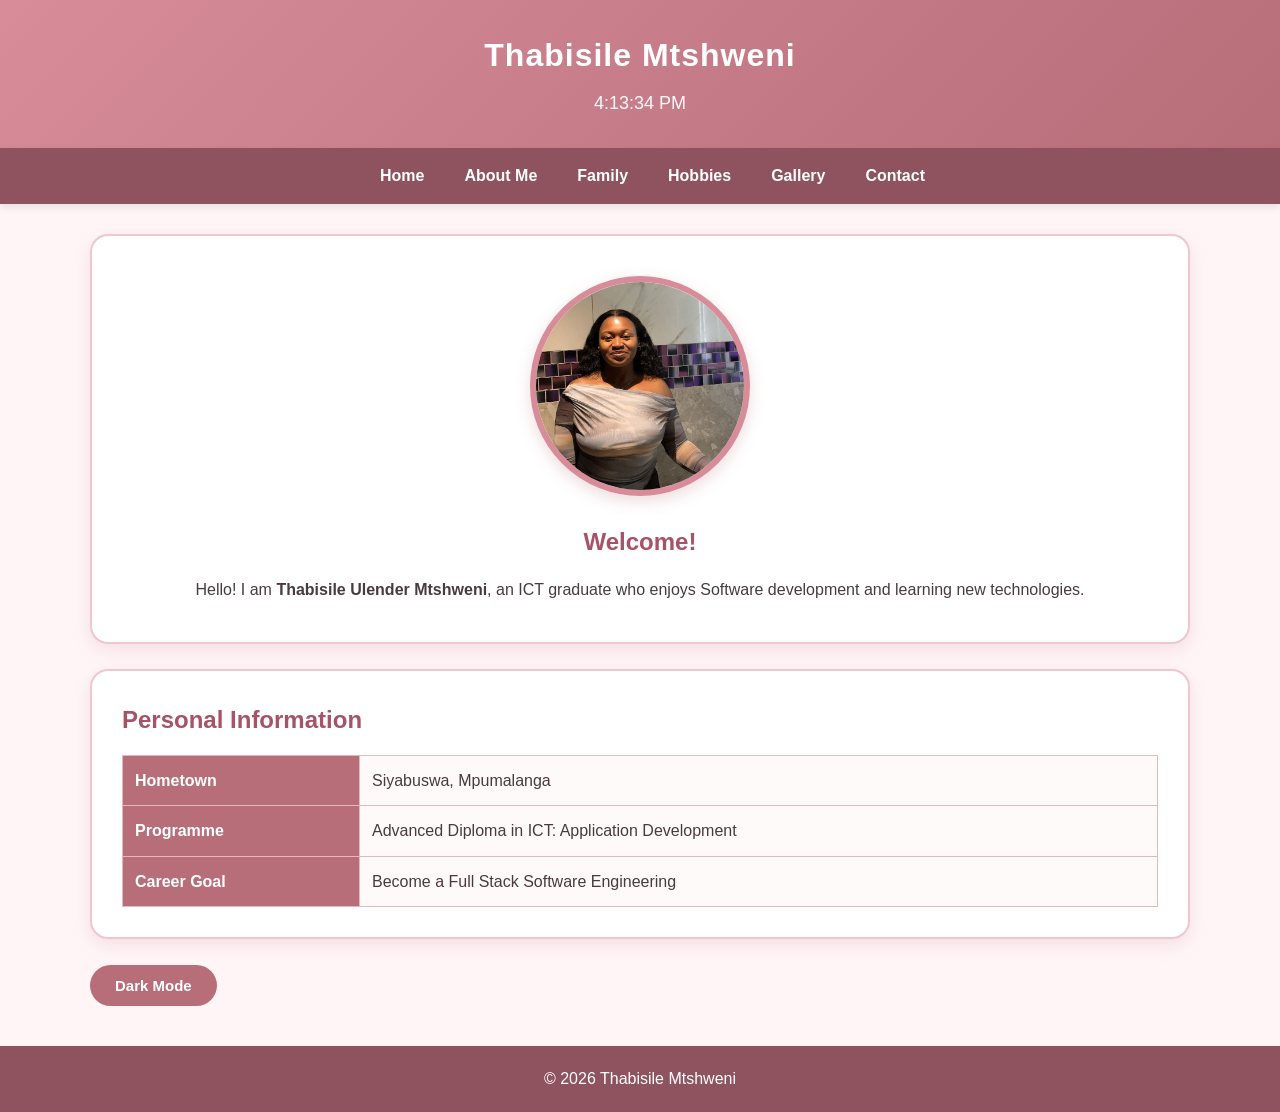
<file: index.html>
<!DOCTYPE html>
<html lang="en">

<head>
    <meta charset="UTF-8">
    <meta name="viewport" content="width=device-width, initial-scale=1.0">
    <title>Home | My Portfolio</title>
    <link rel="icon" type="image/png" href="images/OIP.png">

    <link rel="stylesheet" href="css/style.css">
    <script src="js/script.js" defer></script>
</head>

<body>

    <header>
        <h1>Thabisile Mtshweni</h1>
        <div id="clock"></div>
    </header>

    <nav>
        <ul>
            <li><a href="index.html">Home</a></li>
            <li><a href="about.html">About Me</a></li>
            <li><a href="family.html">Family</a></li>
            <li><a href="hobbies.html">Hobbies</a></li>
            <li><a href="gallery.html">Gallery</a></li>
            <li><a href="contact.html">Contact</a></li>
        </ul>
    </nav>

    <div class="container">

        <div class="profile">
            <img src="images/Profile.jpeg" alt="Profile Picture">

            <h2>Welcome!</h2>

            <p>
                Hello! I am <strong>Thabisile Ulender Mtshweni</strong>, an ICT graduate
                who enjoys Software development and learning new technologies.
            </p>
        </div>

        <div class="card">
            <h2>Personal Information</h2>

            <table>
                <tr>
                    <th>Hometown</th>
                    <td>Siyabuswa, Mpumalanga</td>
                </tr>

                <tr>
                    <th>Programme</th>
                    <td>Advanced Diploma in ICT: Application Development</td>
                </tr>

                <tr>
                    <th>Career Goal</th>
                    <td>Become a Full Stack Software Engineering</td>
                </tr>
            </table>
        </div>

        <br>

        <button onclick="darkMode()">Dark Mode</button>

    </div>

    <footer>
        <p>&copy; 2026 Thabisile Mtshweni
            
        </p>
    </footer>

</body>

</html>
</file>
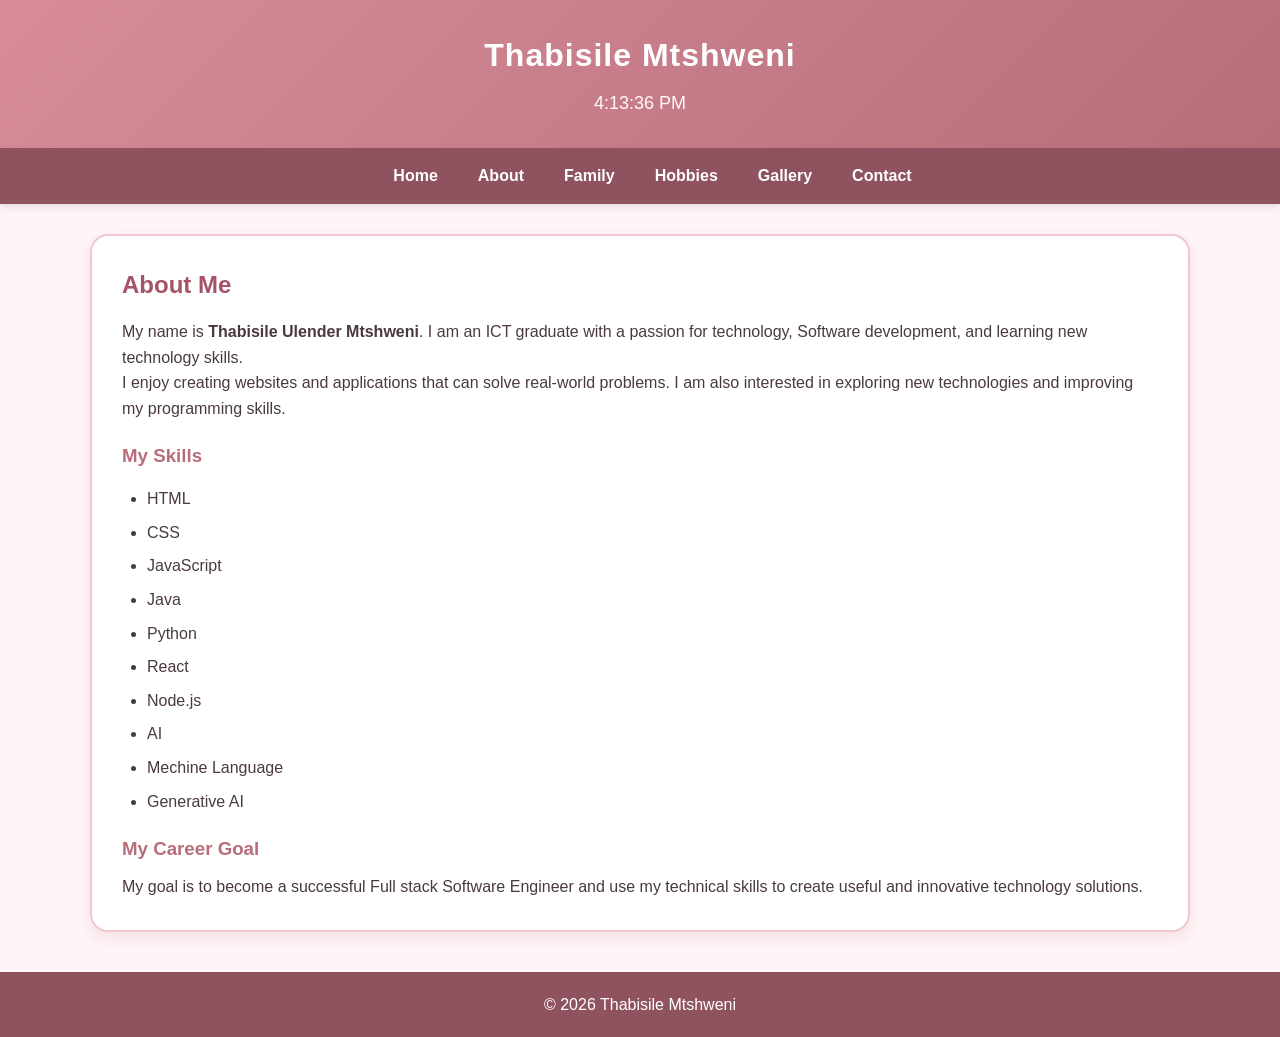
<file: about.html>
<!DOCTYPE html>
<html lang="en">

<head>
    <meta charset="UTF-8">
    <meta name="viewport" content="width=device-width, initial-scale=1.0">

    <title>About Me | My Portfolio</title>
    <link rel="icon" type="image/png" href="images/OIP.png">

    <link rel="stylesheet" href="css/style.css">
    <script src="js/script.js" defer></script>
</head>

<body>

    <!-- Header -->
    <header>
        <h1>Thabisile Mtshweni</h1>
        <div id="clock"></div>
    </header>

    <!-- Navigation -->
    <nav>
        <ul>
            <li><a href="index.html">Home</a></li>
            <li><a href="about.html">About</a></li>
            <li><a href="family.html">Family</a></li>
            <li><a href="hobbies.html">Hobbies</a></li>
            <li><a href="gallery.html">Gallery</a></li>
            <li><a href="contact.html">Contact</a></li>
        </ul>
    </nav>

    <!-- Main Content -->
    <div class="container">

        <div class="card">

            <h2>About Me</h2>

            <p>
                My name is <strong>Thabisile Ulender Mtshweni</strong>. I am an ICT graduate
                with a passion for technology, Software development, and learning
                new technology skills.
            </p>

            <p>
                I enjoy creating websites and applications that can solve real-world
                problems. I am also interested in exploring new technologies and
                improving my programming skills.
            </p>

            <h3>My Skills</h3>

            <ul>
                <li>HTML</li>
                <li>CSS</li>
                <li>JavaScript</li>
                <li>Java</li>
                <li>Python</li>
                <li>React</li>
                <li>Node.js</li>
                <li>AI</li>
                <li>Mechine Language</li>
                <li>Generative AI</li>
            </ul>

            <h3>My Career Goal</h3>

            <p>
                My goal is to become a successful  Full stack Software Engineer and use my
                technical skills to create useful and innovative technology solutions.
            </p>

        </div>

    </div>

    <!-- Footer -->
    <footer>
        <p>&copy; 2026 Thabisile Mtshweni</p>
    </footer>

</body>

</html>
</file>
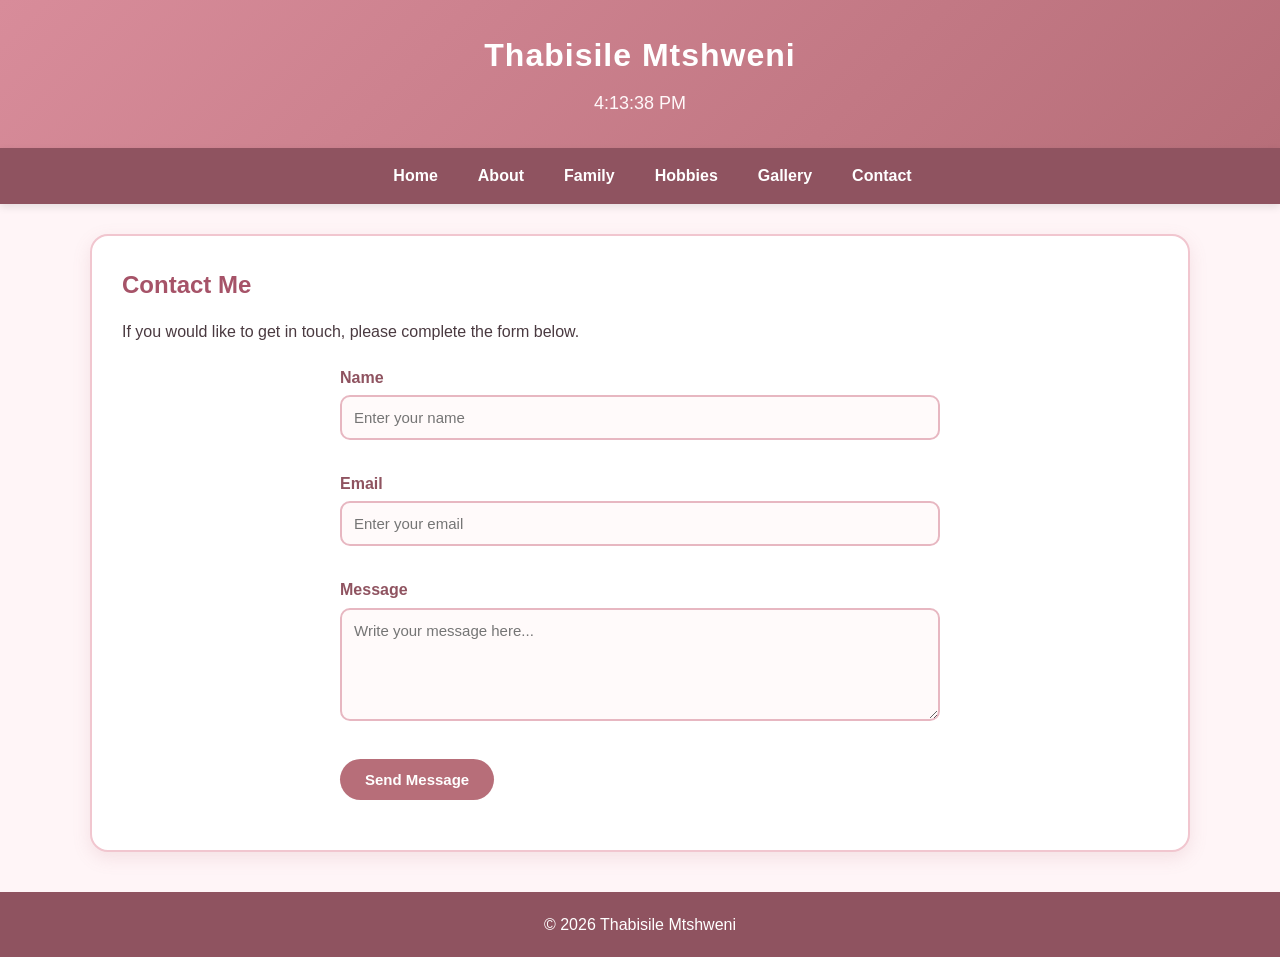
<file: contact.html>
<!DOCTYPE html>
<html lang="en">

<head>

    <meta charset="UTF-8">
    <meta name="viewport" content="width=device-width, initial-scale=1.0">

    <link rel="icon" type="image/png" href="images/OIP.png">

    <title>Contact | My Portfolio</title>

    <link rel="stylesheet" href="css/style.css">
    <script src="js/script.js" defer></script>

</head>


<body>

    <!-- Header -->
    <header>

        <h1>Thabisile Mtshweni</h1>

        <div id="clock"></div>

    </header>


    <!-- Navigation -->
    <nav>

        <ul>

            <li><a href="index.html">Home</a></li>

            <li><a href="about.html">About</a></li>

            <li><a href="family.html">Family</a></li>

            <li><a href="hobbies.html">Hobbies</a></li>

            <li><a href="gallery.html">Gallery</a></li>

            <li><a href="contact.html">Contact</a></li>

        </ul>

    </nav>


    <!-- Main Content -->
    <div class="container">

        <div class="card">

            <h2>Contact Me</h2>

            <p>
                If you would like to get in touch, please complete
                the form below.
            </p>


            <!-- Contact Form -->

            <form
                action="https://formspree.io/f/mvkoaoon"
                method="POST"
                name="contact"
                onsubmit="return validateForm()"
            >

                <label for="name">
                    Name
                </label>

                <br>

                <input
                    type="text"
                    id="name"
                    name="name"
                    placeholder="Enter your name"
                    required
                >

                <br><br>


                <label for="email">
                    Email
                </label>

                <br>

                <input
                    type="email"
                    id="email"
                    name="email"
                    placeholder="Enter your email"
                    required
                >

                <br><br>


                <label for="message">
                    Message
                </label>

                <br>

                <textarea
                    id="message"
                    name="message"
                    rows="5"
                    placeholder="Write your message here..."
                    required
                ></textarea>

                <br><br>


                <input
                    type="submit"
                    value="Send Message"
                >

            </form>

        </div>

    </div>


    <!-- Footer -->

    <footer>

        <p>
            &copy; 2026 Thabisile Mtshweni
        </p>

    </footer>


</body>

</html>
</file>
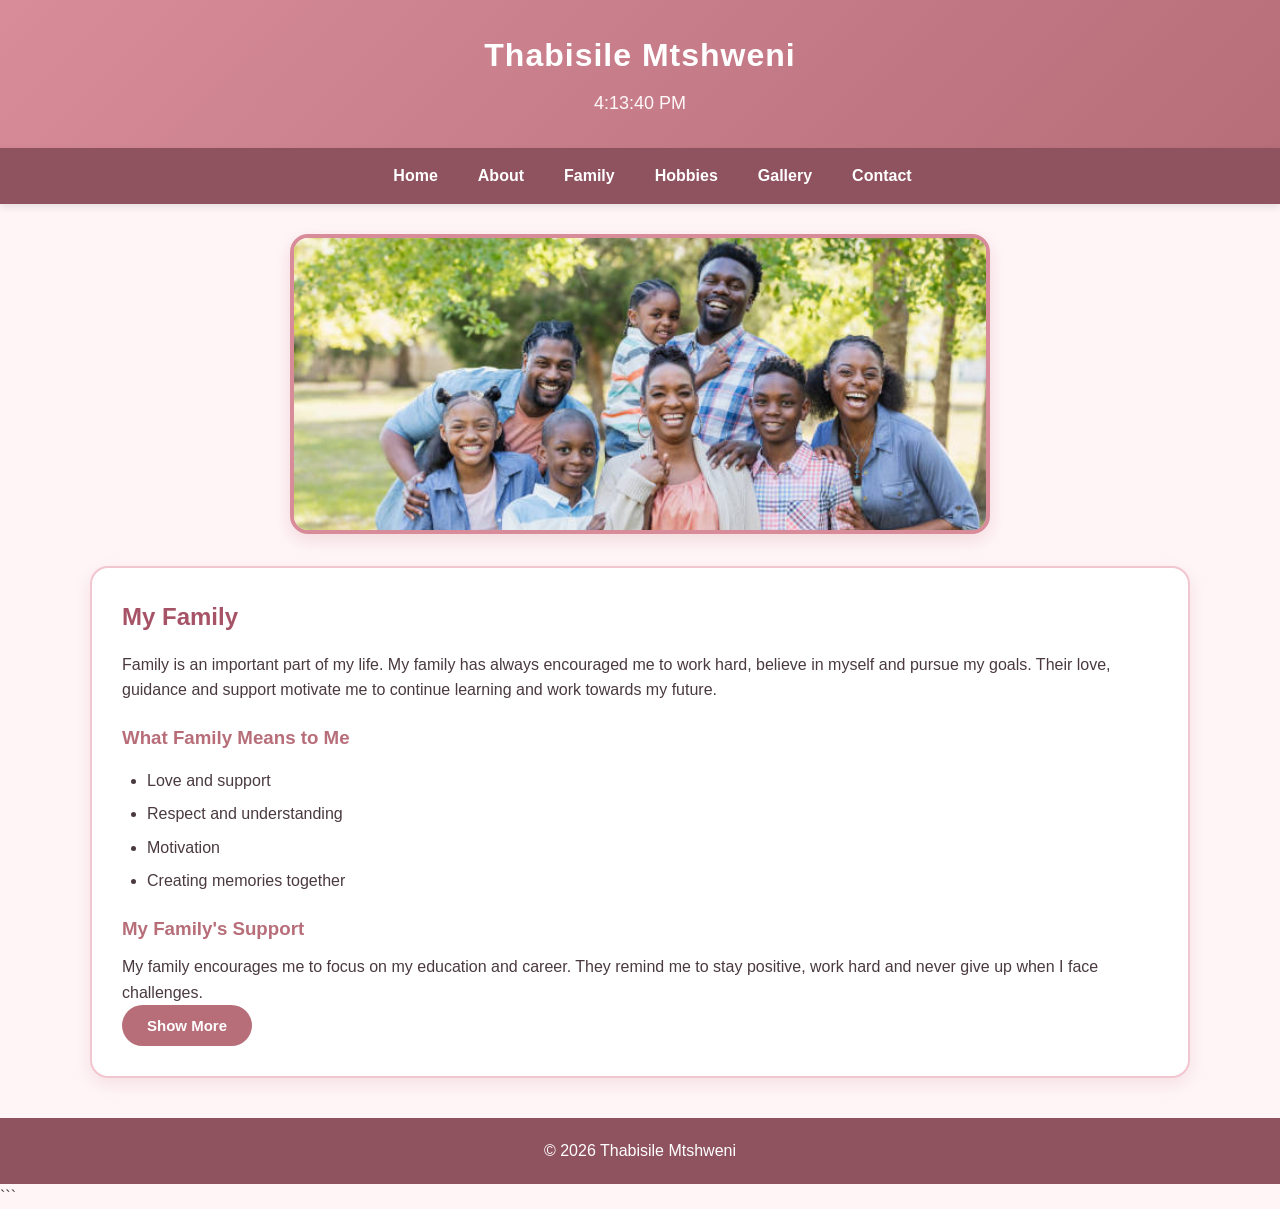
<file: family.html>
<!DOCTYPE html>
<html lang="en">

<head>
    <meta charset="UTF-8">
    <meta name="viewport" content="width=device-width, initial-scale=1.0">

    <title>Family | My Portfolio</title>
    <link rel="icon" type="image/png" href="images/OIP.png">
    <link rel="stylesheet" href="css/style.css">
    <script src="js/script.js" defer></script>
</head>

<body>

    <!-- Header -->
    <header>
        <h1>Thabisile Mtshweni</h1>
        <div id="clock"></div>
    </header>


    <!-- Navigation -->
    <nav>
        <ul>
            <li><a href="index.html">Home</a></li>
            <li><a href="about.html">About</a></li>
            <li><a href="family.html">Family</a></li>
            <li><a href="hobbies.html">Hobbies</a></li>
            <li><a href="gallery.html">Gallery</a></li>
            <li><a href="contact.html">Contact</a></li>
        </ul>
    </nav>


    <!-- Main Content -->
    <div class="container">

        <!-- Family Picture -->
        <div class="family-picture">
            <img src="images/gettyimages-984459472-612x612.jpg" alt="Family themed picture">
        </div>


        <!-- Family Information -->
        <div class="card">

            <h2>My Family</h2>

            <p>
                Family is an important part of my life. My family has always
                encouraged me to work hard, believe in myself and pursue my goals.
                Their love, guidance and support motivate me to continue learning
                and work towards my future.
            </p>


            <h3>What Family Means to Me</h3>

            <ul>
                <li>Love and support</li>
                <li>Respect and understanding</li>
                <li>Motivation</li>
                <li>Creating memories together</li>
            </ul>


            <h3>My Family's Support</h3>

            <p>
                My family encourages me to focus on my education and career.
                They remind me to stay positive, work hard and never give up
                when I face challenges.
            </p>


            <!-- JavaScript Feature -->
            <button onclick="showInfo()">Show More</button>

            <p id="extra" style="display: none;">
                I appreciate the important role my family plays in my life.
                Their encouragement gives me confidence to pursue my goals
                in Information and Communication Technology and to become
                a successful Software Engineer.
            </p>

        </div>

    </div>


    <!-- Footer -->
    <footer>
        <p>&copy; 2026 Thabisile Mtshweni</p>
    </footer>

</body>

</html>
```
</file>
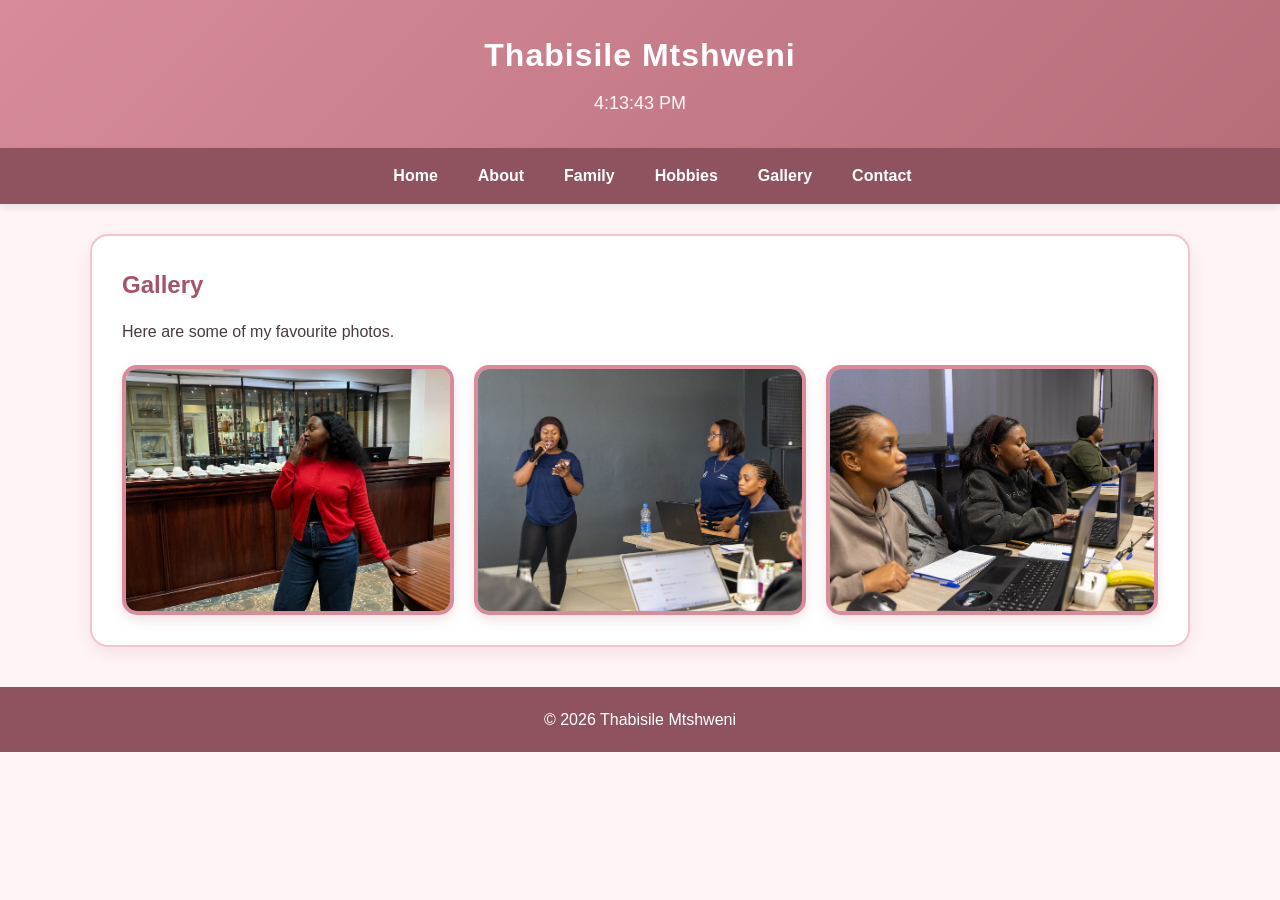
<file: gallery.html>
<!DOCTYPE html>
<html lang="en">

<head>
    <meta charset="UTF-8">
    <meta name="viewport" content="width=device-width, initial-scale=1.0">
    <title>Gallery | My Portfolio</title>
    <link rel="icon" type="image/png" href="images/OIP.png">

    <link rel="stylesheet" href="css/style.css">
    <script src="js/script.js" defer></script>
</head>

<body>

    <header>
        <h1>Thabisile Mtshweni</h1>
        <div id="clock"></div>
    </header>

    <nav>
        <ul>
            <li><a href="index.html">Home</a></li>
            <li><a href="about.html">About</a></li>
            <li><a href="family.html">Family</a></li>
            <li><a href="hobbies.html">Hobbies</a></li>
            <li><a href="gallery.html">Gallery</a></li>
            <li><a href="contact.html">Contact</a></li>
        </ul>
    </nav>

    <div class="container">

        <div class="card">
            <h2>Gallery</h2>

            <p>Here are some of my favourite photos.</p>

            <div class="gallery">
                <img src="images/Networking Events.jpeg" alt="Gallery Image 1">
                <img src="images/HeckathonPresentation.jpeg" alt="Gallery Image 2">
                <img src="images/Heckathon.jpeg" alt="Gallery Image 3">
            </div>
        </div>

    </div>

    <footer>
        <p>&copy; 2026 Thabisile Mtshweni</p>
    </footer>

</body>

</html>
</file>
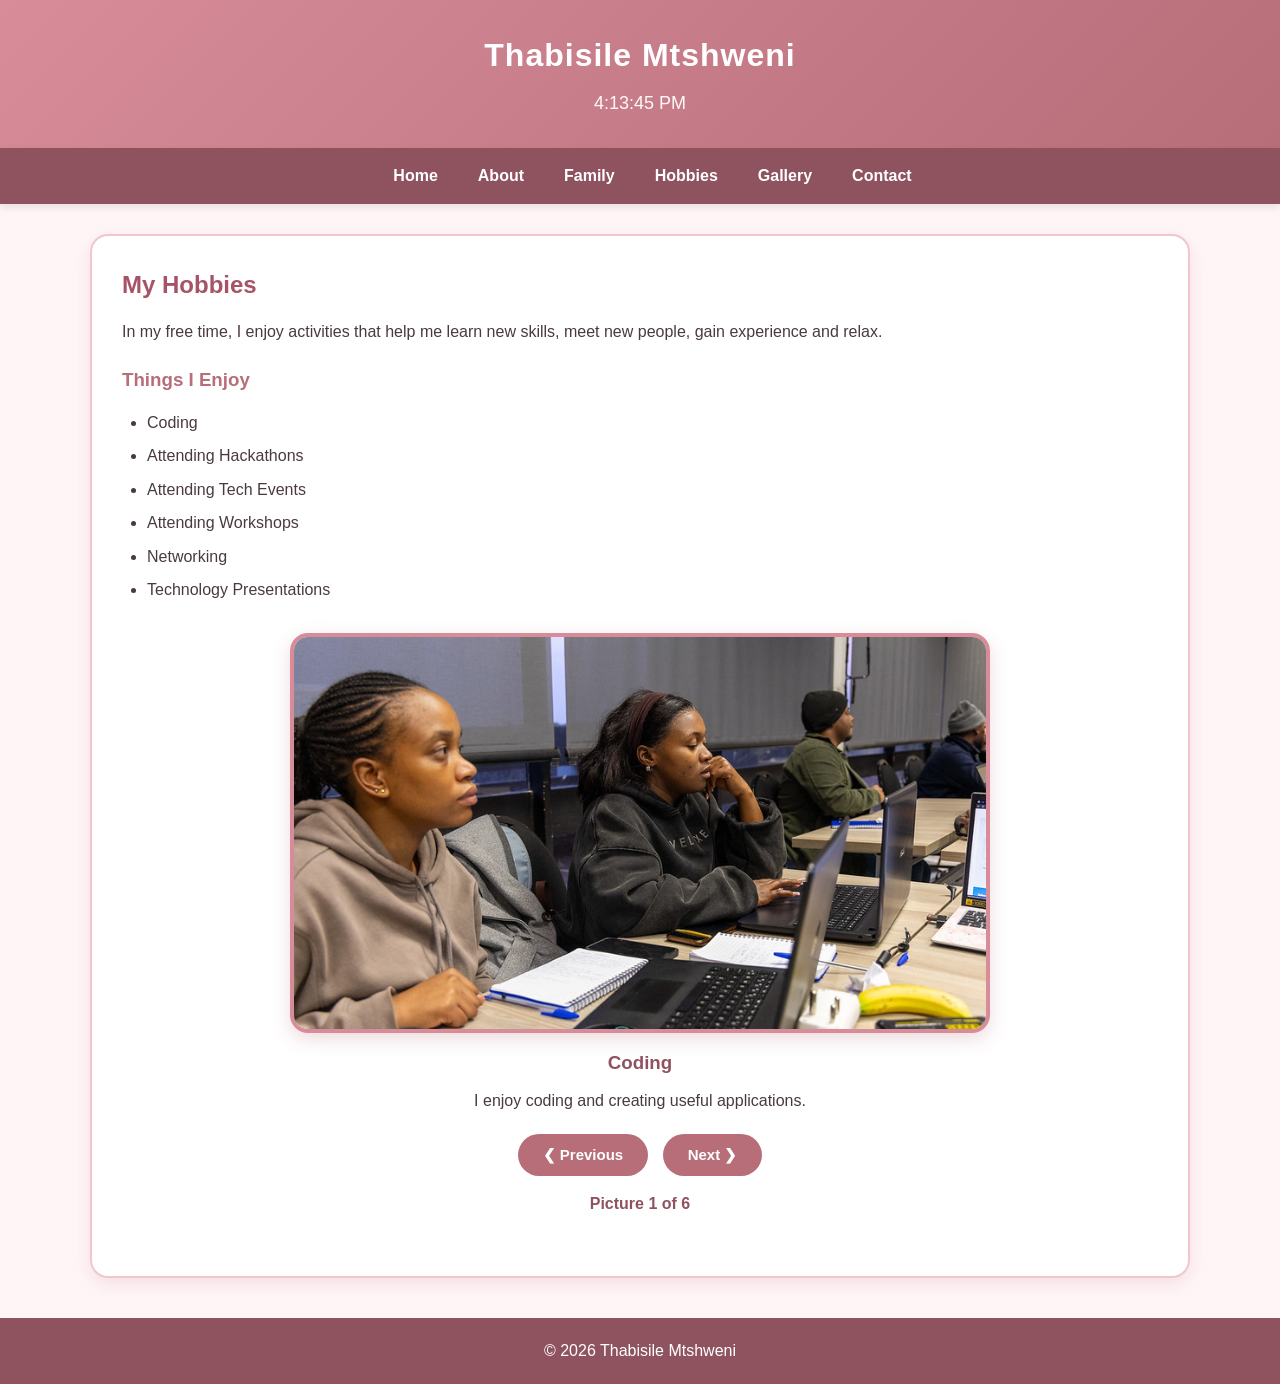
<file: hobbies.html>
<!DOCTYPE html>
<html lang="en">

<head>

    <meta charset="UTF-8">
    <meta name="viewport" content="width=device-width, initial-scale=1.0">

    <title>Hobbies | My Portfolio</title>
    <link rel="icon" type="image/png" href="images/OIP.png">

    <!-- CSS -->
    <link rel="stylesheet" href="css/style.css">

    <!-- JavaScript -->
    <script src="js/script.js" defer></script>

</head>


<body>

    <!-- ==============================
         HEADER
         ============================== -->

    <header>

        <h1>Thabisile Mtshweni</h1>

        <div id="clock"></div>

    </header>


    <!-- ==============================
         NAVIGATION
         ============================== -->

    <nav>

        <ul>

            <li>
                <a href="index.html">Home</a>
            </li>

            <li>
                <a href="about.html">About</a>
            </li>

            <li>
                <a href="family.html">Family</a>
            </li>

            <li>
                <a href="hobbies.html">Hobbies</a>
            </li>

            <li>
                <a href="gallery.html">Gallery</a>
            </li>

            <li>
                <a href="contact.html">Contact</a>
            </li>

        </ul>

    </nav>


    <!-- ==============================
         MAIN CONTENT
         ============================== -->

    <div class="container">

        <div class="card">

            <h2>My Hobbies</h2>


            <p>
                In my free time, I enjoy activities that help me learn
                new skills, meet new people, gain experience and relax.
            </p>


            <!-- ==============================
                 HOBBIES LIST
                 ============================== -->

            <h3>Things I Enjoy</h3>

            <ul>

                <li>Coding</li>

                <li>Attending Hackathons</li>

                <li>Attending Tech Events</li>

                <li>Attending Workshops</li>

                <li>Networking</li>

                <li>Technology Presentations</li>

            </ul>


            <!-- ==============================
                 SIX PICTURE SLIDESHOW
                 ============================== -->

            <div class="slideshow">


                <!-- Current Picture -->

                <img
                    id="hobbyImage"
                    src="images/Heckathon.jpeg"
                    alt="Coding at a Hackathon"
                >


                <!-- Picture Title -->

                <h3 id="hobbyTitle">
                    Coding
                </h3>


                <!-- Picture Description -->

                <p id="hobbyDescription">
                    I enjoy coding and creating useful applications.
                </p>


                <!-- ==============================
                     SLIDESHOW BUTTONS
                     ============================== -->

                <div class="slide-buttons">

                    <button onclick="previousHobby()">
                        ❮ Previous
                    </button>


                    <button onclick="nextHobby()">
                        Next ❯
                    </button>

                </div>


                <!-- ==============================
                     PICTURE COUNTER
                     ============================== -->

                <p id="slideNumber">
                    Picture 1 of 6
                </p>


            </div>

        </div>

    </div>


    <!-- ==============================
         FOOTER
         ============================== -->

    <footer>

        <p>
            &copy; 2026 Thabisile Mtshweni
        </p>

    </footer>


</body>

</html>
</file>
<file: css/style.css>
/* ==============================
   GENERAL STYLING
   ============================== */

* {
    margin: 0;
    padding: 0;
    box-sizing: border-box;
    font-family: Arial, Helvetica, sans-serif;
}

body {
    background-color: #fff5f7;
    color: #4a3a40;
    line-height: 1.6;
}

/* ==============================
   HEADER
   ============================== */

header {
    background: linear-gradient(135deg, #d88c9a, #b76e79);
    color: white;
    text-align: center;
    padding: 30px 20px;
    box-shadow: 0 4px 10px rgba(183, 110, 121, 0.25);
}

header h1 {
    margin-bottom: 5px;
    font-size: 32px;
    letter-spacing: 1px;
}

/* Digital Clock */

#clock {
    font-size: 18px;
    margin-top: 8px;
    color: #fff8f9;
}

/* ==============================
   NAVIGATION BAR
   ============================== */

nav {
    background-color: #8f5360;
    width: 100%;
    box-shadow: 0 3px 8px rgba(0, 0, 0, 0.1);
}

nav ul {
    display: flex;
    justify-content: center;
    align-items: center;
    list-style: none;
    flex-wrap: wrap;
}

nav ul li {
    margin: 0;
}

nav ul li a {
    display: block;
    color: white;
    text-decoration: none;
    font-weight: bold;
    padding: 15px 20px;
    transition: 0.3s ease;
}

nav ul li a:hover {
    background-color: #d88c9a;
    color: white;
}

/* ==============================
   MAIN CONTAINER
   ============================== */

.container {
    width: 90%;
    max-width: 1100px;
    margin: 30px auto;
    padding: 0;
}

/* ==============================
   HEADINGS
   ============================== */

h2 {
    margin-bottom: 15px;
    color: #a65368;
}

h3 {
    margin-top: 20px;
    margin-bottom: 10px;
    color: #b76e79;
}

/* ==============================
   PROFILE SECTION
   ============================== */

.profile {
    background-color: #ffffff;
    text-align: center;
    padding: 40px;
    border-radius: 18px;
    border: 2px solid #f1c6cf;
    box-shadow: 0 6px 18px rgba(183, 110, 121, 0.15);
}

.profile img {
    width: 220px;
    height: 220px;
    object-fit: cover;
    border-radius: 50%;
    border: 6px solid #d88c9a;
    margin-bottom: 20px;
    box-shadow: 0 5px 15px rgba(183, 110, 121, 0.25);
}

/* ==============================
   CARDS
   ============================== */

.card {
    background-color: #ffffff;
    padding: 30px;
    margin-top: 25px;
    border-radius: 18px;
    border: 2px solid #f1c6cf;
    box-shadow: 0 6px 18px rgba(183, 110, 121, 0.15);
}

/* ==============================
   TABLE
   ============================== */

table {
    width: 100%;
    border-collapse: collapse;
    margin-top: 15px;
    background-color: #fffafa;
}

table,
th,
td {
    border: 1px solid #e7b7c1;
}

th,
td {
    padding: 12px;
    text-align: left;
}

th {
    background-color: #b76e79;
    color: white;
}

/* ==============================
   LISTS
   ============================== */

ul {
    margin-left: 25px;
}

.card ul {
    margin-top: 15px;
}

.card li {
    margin-bottom: 8px;
}

/* ==============================
   GALLERY
   ============================== */

.gallery {
    display: grid;
    grid-template-columns: repeat(3, 1fr);
    gap: 20px;
    margin-top: 20px;
}

.gallery img {
    width: 100%;
    height: 250px;
    object-fit: cover;
    border-radius: 15px;
    border: 4px solid #d88c9a;
    box-shadow: 0 5px 12px rgba(183, 110, 121, 0.2);
    transition: transform 0.4s ease, box-shadow 0.4s ease;
}

.gallery img:hover {
    transform: scale(1.05);
    box-shadow: 0 8px 20px rgba(183, 110, 121, 0.35);
}

/* ==============================
   OTHER IMAGES
   ============================== */

.card > img {
    max-width: 100%;
    height: auto;
    display: block;
    margin: 20px auto;
    border-radius: 15px;
    border: 4px solid #d88c9a;
}

/* ==============================
   BUTTONS
   ============================== */

button,
input[type="submit"] {
    padding: 12px 25px;
    background-color: #b76e79;
    color: white;
    border: none;
    border-radius: 25px;
    cursor: pointer;
    font-size: 15px;
    font-weight: bold;
    transition: 0.3s ease;
}

button:hover,
input[type="submit"]:hover {
    background-color: #8f5360;
    transform: translateY(-2px);
}

/* ==============================
   CONTACT FORM
   ============================== */

form {
    max-width: 600px;
    margin: 20px auto;
}

form label {
    font-weight: bold;
    display: inline-block;
    margin-bottom: 5px;
    color: #8f5360;
}

form input[type="text"],
form input[type="email"],
form textarea {
    width: 100%;
    padding: 12px;
    border: 2px solid #e7b7c1;
    border-radius: 10px;
    font-size: 15px;
    margin-bottom: 5px;
    background-color: #fffafa;
    color: #4a3a40;
}

form input[type="text"]:focus,
form input[type="email"]:focus,
form textarea:focus {
    outline: none;
    border-color: #b76e79;
    box-shadow: 0 0 6px rgba(183, 110, 121, 0.25);
}

form textarea {
    resize: vertical;
}

/* ==============================
   FOOTER
   ============================== */

footer {
    text-align: center;
    background-color: #8f5360;
    color: white;
    padding: 20px;
    margin-top: 40px;
}

footer p {
    margin: 0;
}

/* ==============================
   DARK MODE
   ============================== */

.dark-mode {
    background-color: #2b2024;
    color: #fce8ed;
}

.dark-mode .card,
.dark-mode .profile {
    background-color: #3d2c32;
    color: #fce8ed;
    border-color: #8f5360;
}

.dark-mode h2 {
    color: #f1aeb9;
}

.dark-mode h3 {
    color: #e8a0ad;
}

.dark-mode table {
    background-color: #3d2c32;
}

.dark-mode form input[type="text"],
.dark-mode form input[type="email"],
.dark-mode form textarea {
    background-color: #3d2c32;
    color: white;
    border-color: #8f5360;
}

/* ==============================
   MOBILE RESPONSIVE DESIGN
   ============================== */

@media (max-width: 768px) {

    header h1 {
        font-size: 26px;
    }

    nav ul {
        flex-direction: column;
        width: 100%;
    }

    nav ul li {
        width: 100%;
        text-align: center;
    }

    nav ul li a {
        padding: 12px;
    }

    .container {
        width: 95%;
    }

    .profile {
        padding: 25px 15px;
    }

    .profile img {
        width: 180px;
        height: 180px;
    }

    .card {
        padding: 20px;
    }

    .gallery {
        grid-template-columns: 1fr;
    }

    .gallery img {
        height: auto;
    }

    table {
        font-size: 14px;
    }

    th,
    td {
        padding: 8px;
    }
}
/* ==============================
   FAMILY PICTURE
   ============================== */

.family-picture {
    text-align: center;
    margin-bottom: 25px;
}

.family-picture img {
    width: 100%;
    max-width: 700px;
    height: 300px;
    object-fit: cover;
    border-radius: 18px;
    border: 4px solid #d88c9a;
    box-shadow: 0 6px 18px rgba(183, 110, 121, 0.2);
}
/* ==============================
   HOBBIES SLIDESHOW
   ============================== */

.slideshow {
    width: 100%;
    max-width: 700px;
    margin: 30px auto;
    text-align: center;
}

.slideshow img {
    display: block;
    width: 100%;
    height: 400px;
    object-fit: cover;
    object-position: center;

    border-radius: 18px;
    border: 4px solid #d88c9a;

    box-shadow: 0 6px 18px rgba(183, 110, 121, 0.25);

    margin: 0 auto;

    transition: opacity 0.5s ease;
}

.slideshow h3 {
    margin-top: 15px;
    color: #8f5360;
}

#hobbyDescription {
    margin-top: 8px;
}

.slide-buttons {
    margin-top: 15px;
}

.slide-buttons button {
    margin: 5px;
}

#slideNumber {
    margin-top: 10px;
    color: #8f5360;
    font-weight: bold;
}


/* ==============================
   DARK MODE
   ============================== */

.dark-mode .slideshow h3 {
    color: #f1aeb9;
}

.dark-mode #slideNumber {
    color: #f1aeb9;
}

.dark-mode .slideshow img {
    border-color: #b76e79;
}


/* ==============================
   MOBILE
   ============================== */

@media (max-width: 768px) {

    .slideshow img {
        height: 300px;
    }

}/* =========================================
   RESPONSIVE DESIGN
   ========================================= */

/* Tablets */
@media (max-width: 768px) {

    header {
        padding: 20px 10px;
    }

    header h1 {
        font-size: 28px;
    }

    /* Navigation */
    nav ul {
        flex-direction: column;
        width: 100%;
    }

    nav ul li {
        width: 100%;
        text-align: center;
    }

    nav ul li a {
        padding: 12px;
        width: 100%;
    }

    /* Main container */
    .container {
        width: 95%;
        margin: 20px auto;
        padding: 0;
    }

    /* Cards */
    .card,
    .profile {
        padding: 20px;
    }

    /* Profile picture */
    .profile img {
        width: 180px;
        height: 180px;
    }

    /* Gallery */
    .gallery {
        grid-template-columns: repeat(2, 1fr);
        gap: 15px;
    }

    .gallery img {
        height: 220px;
    }

    /* Slideshow */
    .slideshow img {
        width: 100%;
        height: 350px;
    }

    /* Tables */
    table {
        width: 100%;
        font-size: 14px;
    }

    th,
    td {
        padding: 10px;
    }

    /* Contact form */
    form {
        width: 100%;
    }

    form input[type="text"],
    form input[type="email"],
    form textarea {
        width: 100%;
    }

}


/* =========================================
   MOBILE PHONES
   ========================================= */

@media (max-width: 480px) {

    body {
        font-size: 15px;
    }

    /* Header */
    header {
        padding: 18px 10px;
    }

    header h1 {
        font-size: 23px;
    }

    #clock {
        font-size: 16px;
    }


    /* Navigation */

    nav ul {
        flex-direction: column;
    }

    nav ul li {
        width: 100%;
    }

    nav ul li a {
        padding: 11px;
        font-size: 14px;
    }


    /* Container */

    .container {
        width: 94%;
        margin: 15px auto;
    }


    /* Cards */

    .card,
    .profile {
        padding: 18px;
        border-radius: 10px;
    }


    /* Headings */

    h2 {
        font-size: 22px;
    }

    h3 {
        font-size: 18px;
    }


    /* Profile picture */

    .profile img {
        width: 150px;
        height: 150px;
    }


    /* Gallery */

    .gallery {
        grid-template-columns: 1fr;
        gap: 15px;
    }

    .gallery img {
        width: 100%;
        height: auto;
        max-height: 350px;
        object-fit: cover;
    }


    /* Hobby slideshow */

    .slideshow {
        width: 100%;
    }

    .slideshow img {
        width: 100%;
        height: 250px;
        object-fit: cover;
        border-width: 3px;
    }


    /* Slideshow buttons */

    .slide-buttons {
        display: flex;
        justify-content: center;
        flex-wrap: wrap;
        gap: 8px;
    }

    .slide-buttons button {
        padding: 10px 15px;
        font-size: 14px;
    }


    /* Tables */

    table {
        width: 100%;
        font-size: 13px;
    }

    th,
    td {
        padding: 8px;
        word-break: break-word;
    }


    /* Contact form */

    form {
        width: 100%;
    }

    form input[type="text"],
    form input[type="email"],
    form textarea {
        width: 100%;
        font-size: 14px;
    }

    form textarea {
        min-height: 120px;
    }


    /* Buttons */

    button,
    input[type="submit"] {
        padding: 10px 18px;
        font-size: 14px;
    }


    /* Footer */

    footer {
        padding: 15px 10px;
        font-size: 14px;
    }

}
</file>
